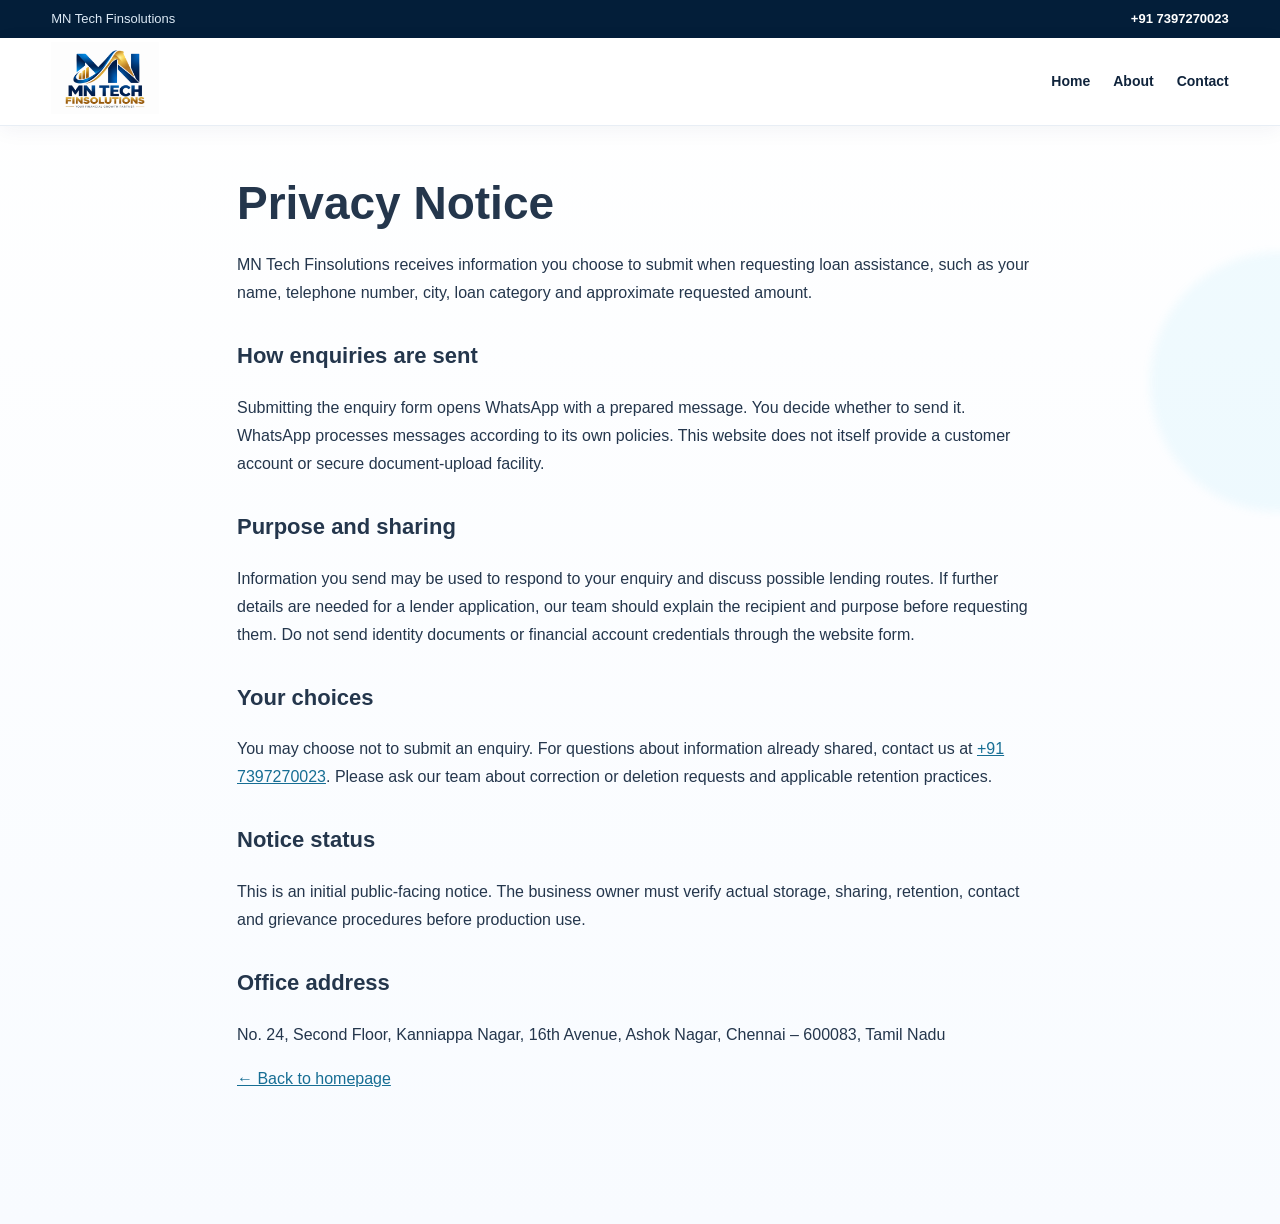
<file: privacy.html>
<!doctype html><html lang="en"><head><meta charset="utf-8"><meta name="viewport" content="width=device-width, initial-scale=1"><meta name="description" content="Privacy Notice for MN Tech Finsolutions loan assistance services."><title>Privacy Notice | MN Tech Finsolutions</title><link rel="stylesheet" href="style.css"></head><body><div class="top"><div class="container topin"><span>MN Tech Finsolutions</span><a href="tel:+917397270023">+91 7397270023</a></div></div><nav><div class="container navin"><a class="brand" href="index.html"><img src="mn-tech-logo.png" alt="MN Tech Finsolutions"></a><div class="navlinks"><a href="index.html">Home</a><a href="about.html">About</a><a href="contact.html">Contact</a></div></div></nav><main class="policy-main"><h1>Privacy Notice</h1><p>MN Tech Finsolutions receives information you choose to submit when requesting loan assistance, such as your name, telephone number, city, loan category and approximate requested amount.</p><h2>How enquiries are sent</h2><p>Submitting the enquiry form opens WhatsApp with a prepared message. You decide whether to send it. WhatsApp processes messages according to its own policies. This website does not itself provide a customer account or secure document-upload facility.</p><h2>Purpose and sharing</h2><p>Information you send may be used to respond to your enquiry and discuss possible lending routes. If further details are needed for a lender application, our team should explain the recipient and purpose before requesting them. Do not send identity documents or financial account credentials through the website form.</p><h2>Your choices</h2><p>You may choose not to submit an enquiry. For questions about information already shared, contact us at <a href="tel:+917397270023">+91 7397270023</a>. Please ask our team about correction or deletion requests and applicable retention practices.</p><h2>Notice status</h2><p>This is an initial public-facing notice. The business owner must verify actual storage, sharing, retention, contact and grievance procedures before production use.</p><h2>Office address</h2><p>No. 24, Second Floor, Kanniappa Nagar, 16th Avenue, Ashok Nagar, Chennai – 600083, Tamil Nadu</p><p><a href="index.html">← Back to homepage</a></p></main></body></html>
</file>
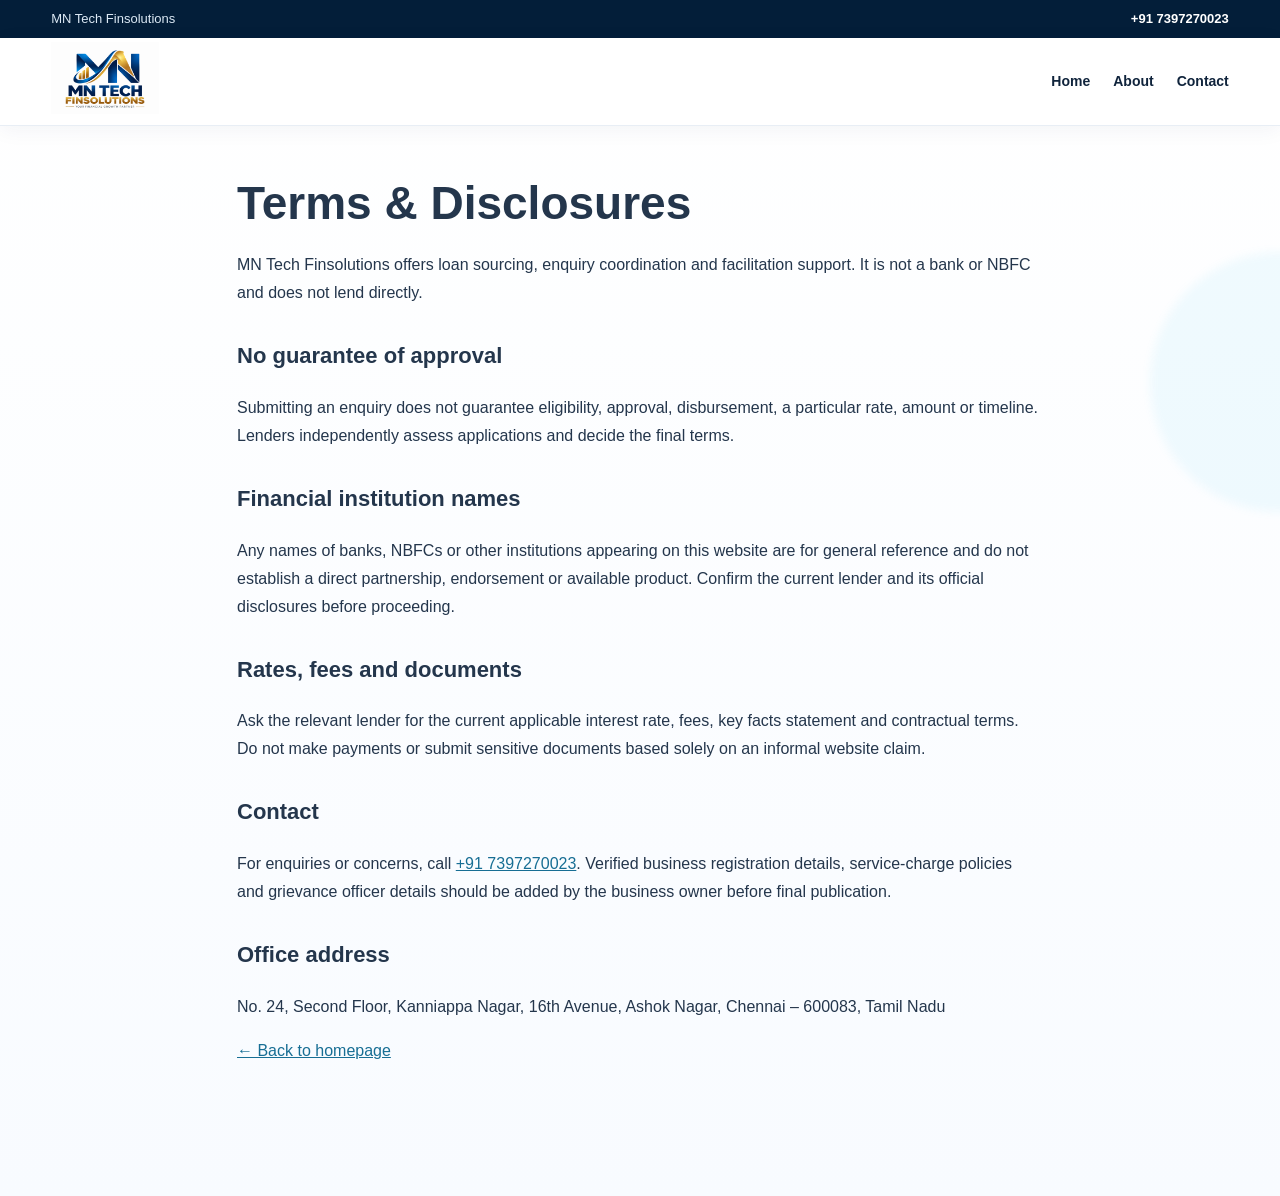
<file: terms.html>
<!doctype html><html lang="en"><head><meta charset="utf-8"><meta name="viewport" content="width=device-width, initial-scale=1"><meta name="description" content="Terms & Disclosures for MN Tech Finsolutions loan assistance services."><title>Terms & Disclosures | MN Tech Finsolutions</title><link rel="stylesheet" href="style.css"></head><body><div class="top"><div class="container topin"><span>MN Tech Finsolutions</span><a href="tel:+917397270023">+91 7397270023</a></div></div><nav><div class="container navin"><a class="brand" href="index.html"><img src="mn-tech-logo.png" alt="MN Tech Finsolutions"></a><div class="navlinks"><a href="index.html">Home</a><a href="about.html">About</a><a href="contact.html">Contact</a></div></div></nav><main class="policy-main"><h1>Terms & Disclosures</h1><p>MN Tech Finsolutions offers loan sourcing, enquiry coordination and facilitation support. It is not a bank or NBFC and does not lend directly.</p><h2>No guarantee of approval</h2><p>Submitting an enquiry does not guarantee eligibility, approval, disbursement, a particular rate, amount or timeline. Lenders independently assess applications and decide the final terms.</p><h2>Financial institution names</h2><p>Any names of banks, NBFCs or other institutions appearing on this website are for general reference and do not establish a direct partnership, endorsement or available product. Confirm the current lender and its official disclosures before proceeding.</p><h2>Rates, fees and documents</h2><p>Ask the relevant lender for the current applicable interest rate, fees, key facts statement and contractual terms. Do not make payments or submit sensitive documents based solely on an informal website claim.</p><h2>Contact</h2><p>For enquiries or concerns, call <a href="tel:+917397270023">+91 7397270023</a>. Verified business registration details, service-charge policies and grievance officer details should be added by the business owner before final publication.</p><h2>Office address</h2><p>No. 24, Second Floor, Kanniappa Nagar, 16th Avenue, Ashok Nagar, Chennai – 600083, Tamil Nadu</p><p><a href="index.html">← Back to homepage</a></p></main></body></html>
</file>
<file: style.css>
:root{--navy:#05294f;--blue:#0b5fae;--gold:#d6a42b;--gold2:#f2c655;--ink:#10243c;--muted:#66788d;--line:#dde7f0;--soft:#f5f8fc;--green:#12a94a}*{box-sizing:border-box}html{scroll-behavior:smooth}body{margin:0;font-family:Inter,Segoe UI,Arial,sans-serif;color:var(--ink);line-height:1.55;background:#fff}a{text-decoration:none;color:inherit}.container{width:min(1180px,92%);margin:auto}.top{background:#031e39;color:#dce9f5;font-size:13px}.topin{min-height:38px;display:flex;justify-content:space-between;align-items:center}.top a{color:#fff;font-weight:700}nav{height:88px;background:#fff;border-bottom:1px solid #e8eef5;position:sticky;top:0;z-index:50;box-shadow:0 4px 20px rgba(5,41,79,.05)}.navin{height:100%;display:flex;align-items:center;gap:30px}.brand{margin-right:auto}.brand img{width:220px;height:72px;object-fit:contain;object-position:left center}.navlinks{display:flex;gap:23px;font-size:14px;font-weight:800}.navlinks a:hover{color:var(--blue)}.navwa{padding:11px 16px;border-radius:10px;background:var(--green);color:#fff;font-weight:800}.hamb{display:none;border:0;background:none;font-size:25px}.hero{height:650px;background:#05294f;color:#fff;overflow:hidden}.slides{height:100%;position:relative}.slide{position:absolute;inset:0;opacity:0;visibility:hidden;transition:.8s ease;background:radial-gradient(circle at 80% 20%,#176cae 0,transparent 34%),linear-gradient(115deg,#031f3c,#074678)}.slide.active{opacity:1;visibility:visible}.heroGrid{height:650px;display:grid;grid-template-columns:1.05fr .95fr;gap:55px;align-items:center}.tag,.kicker,.heading>span,.finalCta span{font-size:12px;font-weight:900;letter-spacing:.15em;color:var(--gold2)}.hero h1{font-size:clamp(42px,5vw,68px);line-height:1.02;letter-spacing:-.035em;margin:13px 0 20px}.hero h1 em{font-style:normal;color:var(--gold2)}.hero p{font-size:18px;color:#dceaf7;max-width:640px}.pills{display:flex;flex-wrap:wrap;gap:10px;margin:25px 0}.pills b{font-size:13px;padding:9px 12px;border:1px solid rgba(255,255,255,.22);border-radius:9px;background:rgba(255,255,255,.07)}.actions{display:flex;gap:12px}.btn{display:inline-flex;padding:13px 20px;border-radius:10px;font-weight:900}.gold{background:linear-gradient(135deg,var(--gold2),var(--gold));color:#092b4d}.ghost{border:1px solid rgba(255,255,255,.35);color:#fff}.navy{background:var(--navy);color:#fff}.visual{padding:10px;background:rgba(255,255,255,.95);border-radius:25px;box-shadow:0 30px 70px rgba(0,0,0,.28)}.visual img{display:block;width:100%;height:420px;object-fit:cover;border-radius:18px}.dots{position:absolute;bottom:24px;left:50%;transform:translateX(-50%);display:flex;gap:8px}.dot{width:10px;height:10px;border:0;border-radius:20px;background:#ffffff70}.dot.active{width:30px;background:var(--gold2)}.quick{position:relative;margin-top:-35px;z-index:6}.quickin{min-height:92px;background:#fff;border-radius:16px;box-shadow:0 18px 45px rgba(4,36,68,.13);display:flex;align-items:center;gap:18px;padding:18px 25px}.quickin div{margin-right:auto}.quick small{display:block;color:var(--blue);font-weight:900}.quick strong{font-size:19px}.quick a{background:var(--navy);color:#fff;padding:12px 18px;border-radius:9px;font-weight:800}.quick .green{background:var(--green)}.section{padding:82px 0}.heading{text-align:center;max-width:760px;margin:0 auto 38px}.heading h2,.about h2{font-size:clamp(31px,4vw,44px);line-height:1.12;color:var(--navy);margin:8px 0 10px}.heading p{color:var(--muted)}.loanGrid{display:grid;grid-template-columns:repeat(4,1fr);gap:18px}.loanGrid article{border:1px solid var(--line);border-radius:17px;padding:24px;background:#fff;box-shadow:0 8px 26px rgba(5,41,79,.05);transition:.2s}.loanGrid article:hover{transform:translateY(-5px);box-shadow:0 16px 35px rgba(5,41,79,.1)}.loanGrid i{display:grid;place-items:center;width:48px;height:48px;border-radius:13px;background:#e9f3ff;color:var(--blue);font-size:22px;font-style:normal}.loanGrid h3{color:var(--navy);margin:16px 0 5px}.loanGrid p{font-size:14px;color:var(--muted);min-height:44px}.loanGrid a{color:var(--blue);font-weight:900;font-size:14px}.about{background:var(--soft)}.aboutGrid{display:grid;grid-template-columns:.95fr 1.05fr;gap:55px;align-items:center}.photo{position:relative}.photo>img{width:100%;height:450px;object-fit:cover;border-radius:24px}.badge{position:absolute;right:-15px;bottom:25px;background:#fff;border-radius:14px;padding:18px 22px;box-shadow:0 15px 40px #05294f24}.badge b,.badge span{display:block}.badge b{color:var(--navy);font-size:22px}.badge span{color:var(--muted);font-size:13px}.about p{color:var(--muted)}.checks{display:grid;grid-template-columns:1fr 1fr;gap:10px;margin:24px 0}.checks span{background:#fff;border:1px solid var(--line);padding:12px;border-radius:9px;font-weight:700;font-size:14px}.process,.reviewSec{background:linear-gradient(120deg,#031f3c,#07518d);color:#fff}.heading.light h2{color:#fff}.steps{display:grid;grid-template-columns:repeat(4,1fr);gap:18px}.steps article{border:1px solid #ffffff20;background:#ffffff0c;border-radius:17px;padding:25px}.steps b{font-size:44px;color:#ffffff22}.steps h3{margin:5px 0}.steps p{color:#cbdced;font-size:14px}.partners{background:#fff}.bankGrid{display:grid;grid-template-columns:repeat(6,1fr);gap:11px}.bankGrid b{display:grid;place-items:center;text-align:center;min-height:68px;padding:10px;border:1px solid var(--line);border-radius:10px;background:#fff;color:#304860;font-size:13px;box-shadow:0 4px 14px #05294f0d}.reviewStage{max-width:900px;margin:auto;min-height:235px;position:relative}.review{position:absolute;inset:0;background:#fff;color:var(--ink);border-radius:22px;padding:35px;text-align:center;opacity:0;transform:translateX(25px);transition:.5s}.review.active{opacity:1;transform:none}.stars{color:var(--gold);font-size:22px;letter-spacing:4px}.review p{font-size:21px}.review small,.review b{display:block}.review small{color:var(--muted);margin-top:4px}.sample{text-align:center;color:#aac3da;font-size:12px;margin-top:18px}.finalCta{background:linear-gradient(120deg,#f4f8fc,#fff8e8);border:1px solid var(--line);border-radius:24px;padding:38px 42px;display:flex;align-items:center;justify-content:space-between;gap:30px}.finalCta h2{margin:6px 0;color:var(--navy);font-size:32px}.finalCta a{background:var(--green);color:#fff;padding:14px 20px;border-radius:10px;font-weight:900}footer{background:#031d36;color:#bfd0df;padding:48px 0 20px}.footGrid{display:grid;grid-template-columns:.8fr 1.2fr;gap:60px}.footGrid img{width:235px;background:#fff;border-radius:12px;padding:7px}.footGrid h3{color:#fff}.footGrid p{font-size:13px}.copy{border-top:1px solid #ffffff17;margin-top:30px;padding-top:18px;font-size:13px}.floatwa{position:fixed;right:20px;bottom:20px;background:var(--green);color:#fff;padding:13px 17px;border-radius:999px;font-weight:900;z-index:40;box-shadow:0 10px 30px #0003}.contactPage{background:#f4f8fc}.contactHero{padding:70px 0}.contactGrid{display:grid;grid-template-columns:1fr .85fr;gap:60px;align-items:center}.contactGrid h1{font-size:52px;line-height:1.05;color:var(--navy)}.contactGrid>div>p{font-size:18px;color:var(--muted)}.contactInfo{margin-top:30px;padding:20px;border-left:4px solid var(--gold);background:#fff}.contactInfo>*{display:block}.contactInfo a{font-size:25px;font-weight:900;color:var(--blue)}.contactInfo span{font-size:13px;color:var(--muted);margin-top:8px}.formCard{background:#fff;padding:30px;border-radius:20px;box-shadow:0 18px 50px #05294f18}.formCard h2{color:var(--navy);margin:0}.formCard>p{color:var(--muted)}.formCard label{display:block;font-weight:800;font-size:13px;margin-top:14px}.formCard input,.formCard select{width:100%;padding:13px;margin-top:6px;border:1px solid #ccd9e5;border-radius:9px;font:inherit}.formCard .consent{display:flex;gap:8px;align-items:flex-start;font-weight:400}.formCard .consent input{width:auto}.formCard button{width:100%;border:0;border-radius:10px;background:var(--navy);color:#fff;padding:14px;font-weight:900;font-size:15px;margin-top:18px}.formCard small{display:block;text-align:center;color:var(--muted);margin-top:10px}@media(max-width:900px){.navlinks{display:none}.hamb{display:block}.navin.open .navlinks{display:flex;position:absolute;top:88px;left:0;right:0;background:#fff;flex-direction:column;padding:22px}.navwa{display:none}.hero,.heroGrid{height:720px}.heroGrid{grid-template-columns:1fr}.visual{display:none}.loanGrid{grid-template-columns:repeat(2,1fr)}.aboutGrid,.contactGrid{grid-template-columns:1fr}.steps{grid-template-columns:repeat(2,1fr)}.bankGrid{grid-template-columns:repeat(3,1fr)}.quickin{flex-wrap:wrap}.footGrid{grid-template-columns:1fr}}@media(max-width:560px){.topin{flex-direction:column;padding:6px}.brand img{width:180px}.hero h1{font-size:42px}.loanGrid,.steps,.bankGrid,.checks{grid-template-columns:1fr}.section{padding:58px 0}.quick{margin-top:0}.quickin{border-radius:0}.photo>img{height:320px}.badge{right:10px}.finalCta{flex-direction:column;align-items:flex-start;padding:28px}.contactGrid h1{font-size:40px}}

/* FINAL 3-PAGE PREMIUM THEME */
:root{
 --navy:#031f3c; --navy2:#063b6f; --royal:#0878d1; --cyan:#19b5e9;
 --gold:#f1b938; --gold2:#ffd86a; --ice:#eef8ff; --ink:#10243c;
}
body{background:linear-gradient(180deg,#fff 0%,#f8fbff 100%)}
.nav,.site-header,header{backdrop-filter:blur(14px)}
.nav{border-bottom:1px solid rgba(8,120,209,.13);box-shadow:0 8px 28px rgba(3,31,60,.07)}
.links a,.nav-links a{position:relative;padding:9px 3px;transition:color .22s ease,transform .22s ease}
.links a:after,.nav-links a:after{content:"";position:absolute;left:50%;right:50%;bottom:0;height:3px;border-radius:5px;background:linear-gradient(90deg,var(--cyan),var(--gold));transition:.25s}
.links a:hover,.nav-links a:hover{color:var(--royal);transform:translateY(-2px)}
.links a:hover:after,.nav-links a:hover:after{left:0;right:0}
.hero-premium,.page-hero{background:
 radial-gradient(circle at 78% 25%,rgba(25,181,233,.28),transparent 26%),
 radial-gradient(circle at 15% 80%,rgba(241,185,56,.18),transparent 25%),
 linear-gradient(120deg,#031f3c,#06477e 58%,#0878d1)}
.btn,.wa-btn,.glow-btn{transition:transform .22s ease,box-shadow .22s ease,filter .22s ease}
.btn:hover,.glow-btn:hover{transform:translateY(-3px) scale(1.025);box-shadow:0 12px 30px rgba(241,185,56,.34),0 0 0 4px rgba(241,185,56,.10);filter:saturate(1.12)}
.wa-btn:hover{transform:translateY(-3px);box-shadow:0 12px 28px rgba(16,168,68,.28)}
.product,.process-card,.partner,.review,.check,.content-card,.form-card,.stat{transition:transform .25s ease,box-shadow .25s ease,border-color .25s ease,background .25s ease}
.product:hover,.process-card:hover,.review:hover,.content-card:hover,.stat:hover{transform:translateY(-7px);border-color:rgba(8,120,209,.35);box-shadow:0 20px 42px rgba(3,54,98,.14)}
.partner:hover,.check:hover{transform:translateY(-4px) scale(1.02);background:#f0f9ff;border-color:var(--cyan);box-shadow:0 12px 26px rgba(8,120,209,.12)}
.product-cover{background:linear-gradient(135deg,#031f3c 0%,#0878d1 72%,#19b5e9 100%)}
.section-label,.eyebrow{color:var(--royal)}
.section-head h2,.about-copy h2,.content-card h2,.content-card h3{color:var(--navy)}
input:focus,select:focus,textarea:focus{outline:none;border-color:var(--cyan)!important;box-shadow:0 0 0 4px rgba(25,181,233,.12)!important}
a,button,.product,.partner,.process-card,.review,.check{cursor:pointer}
::selection{background:var(--gold2);color:var(--navy)}
body:before{content:"";position:fixed;width:260px;height:260px;right:-130px;top:28%;border-radius:50%;background:rgba(25,181,233,.06);filter:blur(4px);pointer-events:none;z-index:-1}
.premium-panel{background:linear-gradient(145deg,#031f3c,#0878d1)!important}
.about-hero{min-height:330px;display:flex;align-items:center}

/* TRUST + IMAGE BACKGROUND UPGRADE */
.family-page{position:relative;background:#f8fbff}
.family-page:after{content:"";position:fixed;inset:82px 0 0 0;background:url("assets/family-bg.svg") center/cover no-repeat;opacity:.42;pointer-events:none;z-index:-2}
.family-page:before{content:"";position:fixed;inset:0;background:rgba(255,255,255,.86);pointer-events:none;z-index:-1}
.hero-premium,.page-hero,.section,footer,.floating-form{position:relative}
.product-image{height:155px;background:linear-gradient(145deg,#f2f8ff,#fff)!important;padding:18px}
.product-image img{width:100%;height:100%;object-fit:contain;transition:transform .3s ease}
.product:hover .product-image img{transform:scale(1.08)}
.trust-hero{padding:82px 0;min-height:450px;display:flex;align-items:center;background:linear-gradient(105deg,rgba(3,31,60,.97),rgba(7,92,155,.91)),url("assets/family-bg.svg") center/cover no-repeat}
.trust-hero h1{max-width:900px;font-size:clamp(40px,5vw,62px);line-height:1.05}.trust-hero h1 span{color:#ffd86a}.trust-hero p{max-width:800px;font-size:18px}
.light-label{background:rgba(255,255,255,.12)!important;color:#fff!important;border:1px solid rgba(255,255,255,.18)}
.trust-badges{display:flex;flex-wrap:wrap;gap:12px;margin-top:28px}.trust-badges div{padding:11px 14px;border:1px solid rgba(255,255,255,.22);border-radius:10px;background:rgba(255,255,255,.08);font-weight:700}
.trust-cards{display:grid;grid-template-columns:repeat(3,1fr);gap:18px}.trust-card{background:rgba(255,255,255,.94);border:1px solid #dce8f3;border-radius:18px;padding:25px;box-shadow:0 10px 30px rgba(4,43,80,.06);transition:.25s}.trust-card:hover{transform:translateY(-6px);border-color:#19b5e9;box-shadow:0 20px 38px rgba(4,43,80,.13)}.trust-card b{font-size:38px;color:#dbeaf7}.trust-card h3{color:#062b55;margin:8px 0}.trust-card p{color:#5c7085}
.commitment{display:grid;grid-template-columns:.85fr 1.15fr;gap:50px;align-items:center}.commitment h2{font-size:38px;color:#062b55}.commit-list{display:grid;grid-template-columns:1fr 1fr;gap:12px}.commit-list div{background:rgba(255,255,255,.95);border:1px solid #dce7f1;padding:15px;border-radius:11px;font-weight:700;color:#24415f}
@media(max-width:900px){.trust-cards{grid-template-columns:1fr 1fr}.commitment{grid-template-columns:1fr}.commit-list{grid-template-columns:1fr}}
@media(max-width:560px){.trust-cards{grid-template-columns:1fr}.trust-hero{padding:55px 0}.product-image{height:135px}}

/* PROFESSIONAL BANK / NBFC LOGO NETWORK */
.lender-showcase{background:linear-gradient(180deg,rgba(245,250,255,.94),rgba(255,255,255,.97))}
.brand-shell{position:relative;padding:26px;border:1px solid #dce8f2;border-radius:24px;background:rgba(255,255,255,.94);box-shadow:0 20px 55px rgba(4,45,84,.09)}
.brand-grid{display:grid;grid-template-columns:repeat(6,1fr);gap:14px}
.brand-card{min-height:132px;background:#fff;border:1px solid #e1e9f1;border-radius:15px;padding:14px 10px;display:flex;flex-direction:column;align-items:center;justify-content:center;gap:10px;transition:.25s ease;position:relative;overflow:hidden}
.brand-card:before{content:"";position:absolute;left:0;right:0;bottom:0;height:3px;background:linear-gradient(90deg,#0878d1,#19b5e9,#f1b938);transform:scaleX(0);transition:.25s}
.brand-card:hover{transform:translateY(-6px);border-color:#a8cbe7;box-shadow:0 16px 30px rgba(5,63,111,.13)}
.brand-card:hover:before{transform:scaleX(1)}
.brand-logo{height:55px;width:100%;display:flex;align-items:center;justify-content:center}
.brand-logo img{max-width:145px;max-height:52px;object-fit:contain;filter:saturate(.95);transition:.25s}
.brand-card:hover .brand-logo img{transform:scale(1.06);filter:saturate(1.12)}
.brand-fallback{display:none;font-weight:900;color:#123b61;text-align:center;font-size:14px}
.brand-name{text-align:center;font-size:11px;color:#728296;font-weight:700}
.brand-disclaimer{max-width:1050px;margin:18px auto 0;text-align:center;font-size:11px;line-height:1.55;color:#718195}
@media(max-width:1000px){.brand-grid{grid-template-columns:repeat(4,1fr)}}
@media(max-width:700px){.brand-grid{grid-template-columns:repeat(2,1fr)}.brand-shell{padding:15px}.brand-card{min-height:115px}}

/* 275-INSTITUTION MOVING DIRECTORY */
.institution-ticker{background:linear-gradient(135deg,#031f3c,#074c85);color:#fff;overflow:hidden}
.institution-ticker .section-head h2,.institution-ticker .section-head p{color:#fff}
.institution-ticker .section-label{background:rgba(255,255,255,.1);color:#ffd86a;border:1px solid rgba(255,255,255,.16)}
.ticker-window{width:100%;overflow:hidden;padding:22px 0;mask-image:linear-gradient(90deg,transparent,#000 5%,#000 95%,transparent)}
.ticker-track{display:flex;width:max-content;gap:12px;animation:institutionScroll 105s linear infinite}
.ticker-window:hover .ticker-track{animation-play-state:paused}
.ticker-pill{display:inline-flex;align-items:center;white-space:nowrap;min-height:54px;padding:0 19px;border-radius:13px;background:rgba(255,255,255,.98);color:#06345f;font-weight:800;border:1px solid rgba(255,255,255,.25);box-shadow:0 8px 24px rgba(0,0,0,.13);animation:softBlink 2.4s ease-in-out infinite}
.ticker-pill:nth-child(3n){animation-delay:.5s}.ticker-pill:nth-child(4n){animation-delay:1s}.ticker-pill:nth-child(5n){animation-delay:1.5s}
@keyframes institutionScroll{to{transform:translateX(-50%)}}
@keyframes softBlink{0%,100%{box-shadow:0 8px 24px rgba(0,0,0,.13)}50%{box-shadow:0 0 0 3px rgba(255,216,106,.35),0 8px 28px rgba(25,181,233,.18)}}
.ticker-status{text-align:center;font-size:12px;font-weight:700;color:#dbeeff;margin-top:6px}.live-dot{display:inline-block;width:8px;height:8px;border-radius:50%;background:#58e88b;margin-right:7px;box-shadow:0 0 0 5px rgba(88,232,139,.12);animation:livePulse 1.4s infinite}@keyframes livePulse{50%{opacity:.45}}
.institution-ticker .brand-disclaimer{color:#bcd0e2}
.about-depth{background:rgba(255,255,255,.93)}.depth-grid{display:grid;grid-template-columns:1fr 1fr;gap:18px}.depth-card,.role-card{background:#fff;border:1px solid #dce7f1;border-radius:18px;padding:25px;box-shadow:0 10px 28px rgba(4,45,84,.06)}.depth-card h3,.role-card h3{color:#06345f}.depth-card p,.role-card p{color:#5b7085;line-height:1.7}
.responsibility{display:grid;grid-template-columns:.8fr 1.2fr;gap:45px;align-items:center}.role-columns{display:grid;grid-template-columns:1fr 1fr;gap:16px}.role-card p{padding:8px 0;border-bottom:1px solid #edf2f6;margin:0}
.values-panel{padding:34px;border-radius:24px;background:linear-gradient(135deg,#031f3c,#0878d1);color:#fff}.values-panel .section-head h2{color:#fff}.value-row{display:grid;grid-template-columns:repeat(4,1fr);gap:14px}.value-row div{background:rgba(255,255,255,.1);border:1px solid rgba(255,255,255,.16);padding:20px;border-radius:14px}.value-row b,.value-row span{display:block}.value-row b{color:#ffd86a;font-size:18px;margin-bottom:7px}.value-row span{color:#e5f2fc;font-size:13px;line-height:1.55}
@media(max-width:800px){.depth-grid,.responsibility,.role-columns,.value-row{grid-template-columns:1fr}.ticker-track{animation-duration:80s}}
@media(prefers-reduced-motion:reduce){.ticker-track,.ticker-pill,.live-dot{animation:none}}

/* ABOUT PAGE — EXECUTIVE CORPORATE VERSION */
.about-pro-hero{padding:90px 0;background:linear-gradient(110deg,rgba(3,31,60,.98),rgba(5,68,119,.94),rgba(8,120,209,.88)),url("assets/family-bg.svg") center/cover;color:#fff}
.about-hero-grid{display:grid;grid-template-columns:1.35fr .65fr;gap:60px;align-items:center}.about-pro-hero h1{font-size:clamp(44px,5.4vw,70px);line-height:1.02;letter-spacing:-.04em;margin:18px 0}.about-pro-hero h1 em{font-style:normal;color:#ffd86a}.about-pro-hero p{max-width:780px;color:#deedf9;font-size:18px;line-height:1.7}.hero-actions{display:flex;gap:13px;align-items:center;margin-top:28px}.about-wa{display:inline-flex;align-items:center;justify-content:center;padding:13px 19px;border:1px solid rgba(255,255,255,.3);border-radius:10px;color:#fff;font-weight:800;text-decoration:none;transition:.2s}.about-wa:hover{background:#fff;color:#064477;transform:translateY(-2px)}
.about-hero-card{background:rgba(255,255,255,.97);border-radius:24px;padding:28px;text-align:center;color:#06345f;box-shadow:0 30px 70px rgba(0,0,0,.24);border:1px solid rgba(255,255,255,.6)}.about-hero-card img{max-width:220px;width:100%}.about-hero-card strong,.about-hero-card span{display:block}.about-hero-card strong{font-size:20px}.about-hero-card span{font-size:12px;color:#6b7f92;margin-top:6px}.hero-card-line{height:1px;background:#dce6ee;margin:18px 0}
.trust-ribbon{background:#fff;border-bottom:1px solid #e2ebf2;box-shadow:0 10px 25px rgba(4,45,84,.05)}.trust-ribbon-grid{display:grid;grid-template-columns:repeat(4,1fr)}.trust-ribbon-grid div{text-align:center;padding:22px;border-right:1px solid #e6edf3}.trust-ribbon-grid div:last-child{border:0}.trust-ribbon-grid b,.trust-ribbon-grid span{display:block}.trust-ribbon-grid b{color:#0878d1;font-size:17px}.trust-ribbon-grid span{color:#728398;font-size:12px;margin-top:3px}
.story-grid{display:grid;grid-template-columns:1.2fr .8fr;gap:60px;align-items:center}.story-grid h2,.detail-split h2,.role-pro h2{font-size:clamp(32px,4vw,46px);color:#062b55}.story-grid p{line-height:1.8;color:#536a80}.lead-copy{font-size:19px;color:#294d70!important}.story-panel{padding:32px;border-radius:22px;background:linear-gradient(145deg,#f0f8ff,#fff);border:1px solid #d9e8f4;box-shadow:0 18px 45px rgba(4,45,84,.08)}.story-icon{width:65px;height:65px;display:grid;place-items:center;border-radius:18px;background:linear-gradient(135deg,#062b55,#0878d1);color:#ffd86a;font-weight:900;font-size:22px}.story-panel ul{padding-left:20px;color:#4f657a;line-height:2}
.mv-grid{display:grid;grid-template-columns:repeat(3,1fr);gap:18px}.mv-card{padding:30px;border:1px solid #dce7f0;border-radius:20px;background:#fff;box-shadow:0 12px 32px rgba(4,45,84,.06);transition:.25s}.mv-card:hover{transform:translateY(-6px)}.mv-card span{font-size:42px;font-weight:900;color:#dceaf6}.mv-card h3{font-size:23px;color:#06345f}.mv-card p{color:#5d7185;line-height:1.7}.mv-card.featured{background:linear-gradient(145deg,#052b50,#0878d1);color:#fff}.mv-card.featured h3,.mv-card.featured p{color:#fff}.mv-card.featured span{color:#ffd86a}
.assist-grid{display:grid;grid-template-columns:repeat(4,1fr);gap:14px}.assist-grid div{padding:23px;border-radius:16px;background:#fff;border:1px solid #dce7f1;transition:.22s}.assist-grid div:hover{transform:translateY(-5px);border-color:#19b5e9;box-shadow:0 14px 30px rgba(4,45,84,.1)}.assist-grid b{display:block;color:#06345f;font-size:17px}.assist-grid p{color:#6b7d8f;font-size:13px;line-height:1.6}
.about-dark{background:linear-gradient(125deg,#031f3c,#07538f);color:#fff}.about-dark .section-head h2,.about-dark .section-head p{color:#fff}.why-grid{display:grid;grid-template-columns:repeat(3,1fr);gap:15px}.why-card{padding:25px;border:1px solid rgba(255,255,255,.14);background:rgba(255,255,255,.08);border-radius:17px}.why-card span{display:grid;place-items:center;width:35px;height:35px;border-radius:50%;background:#ffd86a;color:#06345f;font-weight:900}.why-card h3{color:#fff}.why-card p{color:#d7e8f5;line-height:1.65}
.journey-line{display:grid;grid-template-columns:repeat(6,1fr);gap:10px}.journey-step{position:relative;padding:18px 13px;text-align:center}.journey-step i{font-style:normal;display:grid;place-items:center;width:45px;height:45px;margin:auto;border-radius:50%;background:#0878d1;color:#fff;font-weight:900;box-shadow:0 0 0 7px #eaf5fd}.journey-step h3{color:#06345f;font-size:16px}.journey-step p{font-size:12px;color:#6a7e91;line-height:1.55}
.detail-split{display:grid;grid-template-columns:1.2fr .8fr;gap:45px;align-items:center}.doc-tags{display:flex;flex-wrap:wrap;gap:9px;margin:22px 0}.doc-tags span{padding:10px 13px;background:#fff;border:1px solid #d8e6f1;border-radius:99px;color:#315473;font-size:12px;font-weight:800}.small-note{font-size:11px;color:#7c8c9c}.info-box{padding:30px;border-radius:20px;background:linear-gradient(145deg,#06345f,#0878d1);color:#fff}.info-box h3{color:#ffd86a}.info-box p{line-height:1.75;color:#e1eef8}
.principle-grid{display:grid;grid-template-columns:repeat(4,1fr);gap:15px}.principle-grid div{padding:25px;border-top:4px solid #0878d1;background:#fff;box-shadow:0 10px 30px rgba(4,45,84,.07);border-radius:0 0 15px 15px}.principle-grid h3{color:#06345f}.principle-grid p{color:#65798d;line-height:1.65}
.role-pro{display:grid;grid-template-columns:.7fr 1.3fr;gap:45px;align-items:center}.role-pro-grid{display:grid;grid-template-columns:1fr 1fr;gap:15px}.role-pro-card{padding:28px;border-radius:20px}.role-pro-card.ours{background:#fff;border:1px solid #b9d9ef}.role-pro-card.lender{background:#062b55;color:#fff}.role-pro-card h3{font-size:21px}.role-pro-card.lender h3{color:#ffd86a}.role-pro-card ul{padding-left:20px;line-height:2;color:#567087}.role-pro-card.lender ul{color:#deebf6}
.faq-pro{max-width:950px;margin:auto}.faq-pro details{background:#fff;border:1px solid #dce7f0;border-radius:13px;margin:10px 0;padding:0 20px}.faq-pro summary{padding:19px 0;font-weight:850;color:#06345f;cursor:pointer}.faq-pro details p{color:#60758a;line-height:1.7;padding:0 0 18px;margin:0}
.about-final{background:linear-gradient(120deg,#062b55,#0878d1);color:#fff}.about-final-inner{display:flex;align-items:center;justify-content:space-between;gap:35px}.about-final h2{font-size:40px;color:#fff;margin:7px 0}.about-final p{color:#dcebf6}.about-final span{color:#ffd86a;font-weight:900;font-size:12px;letter-spacing:.1em}.about-final-inner>div:last-child{display:flex;gap:10px;align-items:center}
@media(max-width:950px){.about-hero-grid,.story-grid,.detail-split,.role-pro{grid-template-columns:1fr}.mv-grid,.why-grid{grid-template-columns:1fr 1fr}.assist-grid,.principle-grid{grid-template-columns:1fr 1fr}.journey-line{grid-template-columns:repeat(3,1fr)}.about-hero-card{max-width:430px}.about-final-inner{display:block}.about-final-inner>div:last-child{margin-top:22px}}
@media(max-width:600px){.trust-ribbon-grid,.mv-grid,.why-grid,.assist-grid,.principle-grid,.role-pro-grid{grid-template-columns:1fr}.journey-line{grid-template-columns:1fr 1fr}.hero-actions,.about-final-inner>div:last-child{flex-direction:column;align-items:stretch}.about-wa{text-align:center}.about-pro-hero{padding:60px 0}.trust-ribbon-grid div{border-right:0;border-bottom:1px solid #e6edf3}}

/* Trust, accessibility and mobile enhancements */
:focus-visible{outline:3px solid #c5a15a!important;outline-offset:3px}
.legal-links{padding:18px 12px;font-size:14px;line-height:1.7;text-align:center}
.legal-links a{color:#c5a15a;text-decoration:underline;margin:0 6px}
.form-note{font-size:13px;line-height:1.6;color:#576579;margin-top:12px}
.policy-main{max-width:850px;margin:50px auto;padding:0 22px 65px;line-height:1.75;color:#24364c}
.policy-main h1{font-size:clamp(30px,4vw,46px);line-height:1.2;margin-bottom:20px}
.policy-main h2{font-size:22px;margin-top:30px}
.policy-main a{color:#176e94;text-decoration:underline}
@media(prefers-reduced-motion:reduce){*,*::before,*::after{animation-duration:.01ms!important;transition-duration:.01ms!important;scroll-behavior:auto!important}}

/* Company office address */
.company-address { padding: 14px 0 20px; font-size: 14px; line-height: 1.7; }
.company-address strong { display:block; margin-bottom: 3px; }
.company-address address, .contactInfo address { font-style: normal; line-height: 1.7; }
.company-address a, .contactInfo a { overflow-wrap: anywhere; }
.contactInfo address { margin: 4px 0 8px; }

/* Office photo gallery */
.office-showcase{padding:72px 0;background:#f6f8fc;color:#17314f}.office-intro{text-align:center;max-width:720px;margin:0 auto 30px}.office-intro h2{font-size:clamp(1.6rem,3vw,2.3rem);margin:12px 0}.office-intro p{color:#586879}.office-gallery{display:grid;grid-template-columns:repeat(4,minmax(0,1fr));gap:15px}.office-gallery figure{margin:0;background:#fff;border:1px solid #e2e8f0;border-radius:14px;overflow:hidden;box-shadow:0 8px 24px rgba(16,42,67,.07)}.office-gallery figure.office-gallery-main{grid-column:span 2;grid-row:span 2}.office-gallery img{width:100%;height:180px;object-fit:cover;display:block}.office-gallery-main img{height:calc(360px + 15px + 42px)}.office-gallery figcaption{font-size:.86rem;padding:10px 13px;color:#42546a}.office-location{margin-top:28px;display:flex;align-items:center;justify-content:space-between;gap:20px;background:#fff;border:1px solid #e2e8f0;border-radius:16px;padding:24px}.office-location address{font-style:normal;margin:8px 0}.office-location small{display:block;color:#66758a}.office-map-btn{background:#123963;color:#fff!important;border-radius:9px;padding:13px 18px;text-decoration:none;white-space:nowrap;font-weight:600}@media(max-width:800px){.office-gallery{grid-template-columns:repeat(2,minmax(0,1fr))}.office-gallery figure.office-gallery-main{grid-column:span 2;grid-row:auto}.office-gallery-main img{height:auto;aspect-ratio:16/9;object-fit:cover}.office-location{flex-direction:column;align-items:flex-start}.office-map-btn{white-space:normal}}@media(max-width:480px){.office-gallery{gap:10px}.office-gallery img{height:150px}.office-gallery-main img{height:auto}.office-showcase{padding:45px 0}}
</file>
